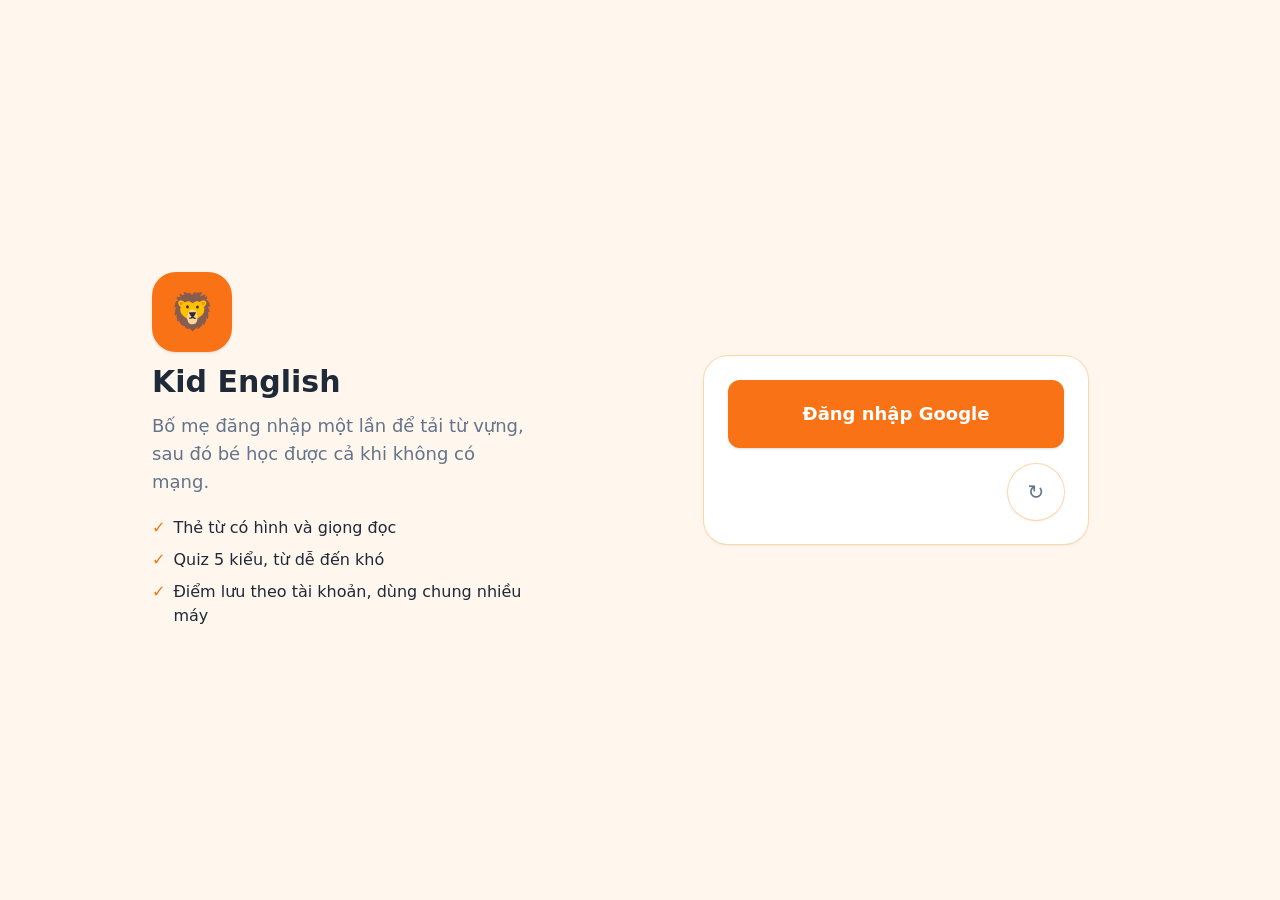
<file: index.html>
<!doctype html>
<html lang="vi">
  <head>
    <meta charset="UTF-8" />
    <meta name="viewport" content="width=device-width, initial-scale=1.0, viewport-fit=cover" />
    <meta name="theme-color" content="#f97316" />
    <link rel="icon" href="/icon.svg" />
    <title>Kid English</title>
    <script type="module" crossorigin src="/assets/index-CuVl0WDG.js"></script>
    <link rel="stylesheet" crossorigin href="/assets/index-Co9Z03Si.css">
  <link rel="manifest" href="/manifest.webmanifest"></head>
  <body>
    <div id="root"></div>
  </body>
</html>
</file>
<file: assets/index-Co9Z03Si.css>
/*! tailwindcss v4.3.5 | MIT License | https://tailwindcss.com */
@layer properties{@supports (((-webkit-hyphens:none)) and (not (margin-trim:block))) or ((-moz-orient:inline) and (not (color:rgb(from red r g b)))){*,:before,:after,::backdrop{--tw-border-style:solid;--tw-leading:initial;--tw-font-weight:initial;--tw-tracking:initial;--tw-shadow:0 0 #0000;--tw-shadow-color:initial;--tw-shadow-alpha:100%;--tw-inset-shadow:0 0 #0000;--tw-inset-shadow-color:initial;--tw-inset-shadow-alpha:100%;--tw-ring-color:initial;--tw-ring-shadow:0 0 #0000;--tw-inset-ring-color:initial;--tw-inset-ring-shadow:0 0 #0000;--tw-ring-inset:initial;--tw-ring-offset-width:0px;--tw-ring-offset-color:#fff;--tw-ring-offset-shadow:0 0 #0000;--tw-backdrop-blur:initial;--tw-backdrop-brightness:initial;--tw-backdrop-contrast:initial;--tw-backdrop-grayscale:initial;--tw-backdrop-hue-rotate:initial;--tw-backdrop-invert:initial;--tw-backdrop-opacity:initial;--tw-backdrop-saturate:initial;--tw-backdrop-sepia:initial;--tw-scale-x:1;--tw-scale-y:1;--tw-scale-z:1}}}@layer theme{:root,:host{--font-sans:-apple-system, BlinkMacSystemFont, "Segoe UI", Roboto, "Helvetica Neue", "Noto Sans", Arial, sans-serif, "Apple Color Emoji", "Segoe UI Emoji", "Segoe UI Symbol", "Noto Color Emoji";--font-mono:ui-monospace, SFMono-Regular, Menlo, Monaco, Consolas, "Liberation Mono", "Courier New", monospace;--color-orange-50:oklch(98% .016 73.684);--color-orange-100:oklch(95.4% .038 75.164);--color-orange-200:oklch(90.1% .076 70.697);--color-orange-300:oklch(83.7% .128 66.29);--color-orange-500:oklch(70.5% .213 47.604);--color-amber-100:oklch(96.2% .059 95.617);--color-amber-400:oklch(82.8% .189 84.429);--color-amber-600:oklch(66.6% .179 58.318);--color-amber-800:oklch(47.3% .137 46.201);--color-green-100:oklch(96.2% .044 156.743);--color-green-500:oklch(72.3% .219 149.579);--color-green-700:oklch(52.7% .154 150.069);--color-emerald-500:oklch(69.6% .17 162.48);--color-sky-500:oklch(68.5% .169 237.323);--color-rose-100:oklch(94.1% .03 12.58);--color-rose-500:oklch(64.5% .246 16.439);--color-rose-700:oklch(51.4% .222 16.935);--color-gray-100:oklch(96.7% .003 264.542);--color-gray-400:oklch(70.7% .022 261.325);--color-gray-500:oklch(55.1% .027 264.364);--color-gray-600:oklch(44.6% .03 256.802);--color-gray-700:oklch(37.3% .034 259.733);--color-gray-800:oklch(27.8% .033 256.848);--color-black:#000;--color-white:#fff;--spacing:.25rem;--container-sm:24rem;--container-md:28rem;--container-lg:32rem;--container-3xl:48rem;--container-5xl:64rem;--container-6xl:72rem;--text-xs:.75rem;--text-xs--line-height:calc(1 / .75);--text-sm:.875rem;--text-sm--line-height:calc(1.25 / .875);--text-base:1rem;--text-base--line-height:calc(1.5 / 1);--text-lg:1.125rem;--text-lg--line-height:calc(1.75 / 1.125);--text-xl:1.25rem;--text-xl--line-height:calc(1.75 / 1.25);--text-2xl:1.5rem;--text-2xl--line-height:calc(2 / 1.5);--text-3xl:1.875rem;--text-3xl--line-height:calc(2.25 / 1.875);--text-4xl:2.25rem;--text-4xl--line-height:calc(2.5 / 2.25);--text-5xl:3rem;--text-5xl--line-height:1;--font-weight-medium:500;--font-weight-semibold:600;--font-weight-bold:700;--font-weight-extrabold:800;--tracking-wider:.05em;--radius-xl:.75rem;--radius-2xl:1rem;--radius-3xl:1.5rem;--animate-spin:spin 1s linear infinite;--default-transition-duration:.15s;--default-transition-timing-function:cubic-bezier(.4, 0, .2, 1);--default-font-family:var(--font-sans);--default-mono-font-family:var(--font-mono)}}@layer base{*,:after,:before,::backdrop{box-sizing:border-box;border:0 solid;margin:0;padding:0}::file-selector-button{box-sizing:border-box;border:0 solid;margin:0;padding:0}html,:host{-webkit-text-size-adjust:100%;tab-size:4;line-height:1.5;font-family:var(--default-font-family,-apple-system, BlinkMacSystemFont, "Segoe UI", Roboto, "Helvetica Neue", "Noto Sans", Arial, sans-serif, "Apple Color Emoji", "Segoe UI Emoji", "Segoe UI Symbol", "Noto Color Emoji");font-feature-settings:var(--default-font-feature-settings,normal);font-variation-settings:var(--default-font-variation-settings,normal);-webkit-tap-highlight-color:transparent}hr{height:0;color:inherit;border-top-width:1px}abbr:where([title]){-webkit-text-decoration:underline dotted;text-decoration:underline dotted}h1,h2,h3,h4,h5,h6{font-size:inherit;font-weight:inherit}a{color:inherit;-webkit-text-decoration:inherit;-webkit-text-decoration:inherit;-webkit-text-decoration:inherit;-webkit-text-decoration:inherit;text-decoration:inherit}b,strong{font-weight:bolder}code,kbd,samp,pre{font-family:var(--default-mono-font-family,ui-monospace, SFMono-Regular, Menlo, Monaco, Consolas, "Liberation Mono", "Courier New", monospace);font-feature-settings:var(--default-mono-font-feature-settings,normal);font-variation-settings:var(--default-mono-font-variation-settings,normal);font-size:1em}small{font-size:80%}sub,sup{vertical-align:baseline;font-size:75%;line-height:0;position:relative}sub{bottom:-.25em}sup{top:-.5em}table{text-indent:0;border-color:inherit;border-collapse:collapse}:-moz-focusring:where(:not(iframe)){outline:auto}progress{vertical-align:baseline}summary{display:list-item}ol,ul,menu{list-style:none}img,svg,video,canvas,audio,iframe,embed,object{vertical-align:middle;display:block}img,video{max-width:100%;height:auto}button,input,select,optgroup,textarea{font:inherit;font-feature-settings:inherit;font-variation-settings:inherit;letter-spacing:inherit;color:inherit;opacity:1;background-color:#0000;border-radius:0}::file-selector-button{font:inherit;font-feature-settings:inherit;font-variation-settings:inherit;letter-spacing:inherit;color:inherit;opacity:1;background-color:#0000;border-radius:0}:where(select:is([multiple],[size])) optgroup{font-weight:bolder}:where(select:is([multiple],[size])) optgroup option{padding-inline-start:20px}::file-selector-button{margin-inline-end:4px}::placeholder{opacity:1}@supports (not ((-webkit-appearance:-apple-pay-button))) or (contain-intrinsic-size:1px){::placeholder{color:currentColor}@supports (color:color-mix(in lab, red, red)){::placeholder{color:color-mix(in oklab, currentcolor 50%, transparent)}}}textarea{resize:vertical}::-webkit-search-decoration{-webkit-appearance:none}::-webkit-date-and-time-value{min-height:1lh;text-align:inherit}::-webkit-datetime-edit{display:inline-flex}::-webkit-datetime-edit-fields-wrapper{padding:0}::-webkit-datetime-edit{padding-block:0}::-webkit-datetime-edit-year-field{padding-block:0}::-webkit-datetime-edit-month-field{padding-block:0}::-webkit-datetime-edit-day-field{padding-block:0}::-webkit-datetime-edit-hour-field{padding-block:0}::-webkit-datetime-edit-minute-field{padding-block:0}::-webkit-datetime-edit-second-field{padding-block:0}::-webkit-datetime-edit-millisecond-field{padding-block:0}::-webkit-datetime-edit-meridiem-field{padding-block:0}::-webkit-calendar-picker-indicator{line-height:1}:-moz-ui-invalid{box-shadow:none}button,input:where([type=button],[type=reset],[type=submit]){appearance:button}::file-selector-button{appearance:button}::-webkit-inner-spin-button{height:auto}::-webkit-outer-spin-button{height:auto}[hidden]:where(:not([hidden=until-found])){display:none!important}html,body,#root{height:100%}html,body{overscroll-behavior:none}body{background:var(--pwa-bg);color:var(--pwa-fg);font-family:var(--pwa-font);-webkit-tap-highlight-color:transparent;margin:0}button{cursor:pointer;touch-action:manipulation}button:disabled{cursor:default;opacity:.5}input,textarea,select{font-size:max(16px,1em)}}@layer components;@layer utilities{.\@container\/shell{container:shell/inline-size}.\@container{container-type:inline-size}.invisible{visibility:hidden}.visible{visibility:visible}.absolute{position:absolute}.fixed{position:fixed}.relative{position:relative}.sticky{position:sticky}.inset-0{inset:0}.inset-x-4{inset-inline:calc(var(--spacing) * 4)}.inset-y-0{inset-block:0}.top-0{top:0}.right-0{right:0}.bottom-0{bottom:0}.bottom-\[max\(1rem\,env\(safe-area-inset-bottom\)\)\]{bottom:max(1rem, env(safe-area-inset-bottom))}.left-0{left:0}.z-10{z-index:10}.z-40{z-index:40}.z-50{z-index:50}.-mx-4{margin-inline:calc(var(--spacing) * -4)}.mx-auto{margin-inline:auto}.mt-1{margin-top:var(--spacing)}.mt-2{margin-top:calc(var(--spacing) * 2)}.mt-auto{margin-top:auto}.block{display:block}.contents{display:contents}.flex{display:flex}.grid{display:grid}.hidden{display:none}.inline-block{display:inline-block}.inline-flex{display:inline-flex}.size-\(--pwa-tap\){width:var(--pwa-tap);height:var(--pwa-tap)}.size-5{width:calc(var(--spacing) * 5);height:calc(var(--spacing) * 5)}.size-7{width:calc(var(--spacing) * 7);height:calc(var(--spacing) * 7)}.size-8{width:calc(var(--spacing) * 8);height:calc(var(--spacing) * 8)}.size-10{width:calc(var(--spacing) * 10);height:calc(var(--spacing) * 10)}.size-12{width:calc(var(--spacing) * 12);height:calc(var(--spacing) * 12)}.size-14{width:calc(var(--spacing) * 14);height:calc(var(--spacing) * 14)}.size-20{width:calc(var(--spacing) * 20);height:calc(var(--spacing) * 20)}.size-24{width:calc(var(--spacing) * 24);height:calc(var(--spacing) * 24)}.h-1\.5{height:calc(var(--spacing) * 1.5)}.h-2{height:calc(var(--spacing) * 2)}.h-4{height:calc(var(--spacing) * 4)}.h-32{height:calc(var(--spacing) * 32)}.h-44{height:calc(var(--spacing) * 44)}.h-56{height:calc(var(--spacing) * 56)}.h-64{height:calc(var(--spacing) * 64)}.h-full{height:100%}.max-h-\[85\%\]{max-height:85%}.min-h-\(--pwa-tap\){min-height:var(--pwa-tap)}.min-h-9{min-height:calc(var(--spacing) * 9)}.min-h-14{min-height:calc(var(--spacing) * 14)}.min-h-20{min-height:calc(var(--spacing) * 20)}.min-h-24{min-height:calc(var(--spacing) * 24)}.min-h-\[calc\(var\(--pwa-tap\)\+\.75rem\)\]{min-height:calc(var(--pwa-tap) + .75rem)}.min-h-\[calc\(var\(--pwa-tap\)\+1rem\)\]{min-height:calc(var(--pwa-tap) + 1rem)}.min-h-full{min-height:100%}.w-6{width:calc(var(--spacing) * 6)}.w-10{width:calc(var(--spacing) * 10)}.w-14{width:calc(var(--spacing) * 14)}.w-64{width:calc(var(--spacing) * 64)}.w-72{width:calc(var(--spacing) * 72)}.w-full{width:100%}.max-w-3xl{max-width:var(--container-3xl)}.max-w-5xl{max-width:var(--container-5xl)}.max-w-6xl{max-width:var(--container-6xl)}.max-w-\[85\%\]{max-width:85%}.max-w-md{max-width:var(--container-md)}.max-w-sm{max-width:var(--container-sm)}.min-w-0{min-width:0}.flex-1{flex:1}.shrink-0{flex-shrink:0}.animate-spin{animation:var(--animate-spin)}.cursor-pointer{cursor:pointer}.grid-cols-1{grid-template-columns:repeat(1,minmax(0,1fr))}.grid-cols-2{grid-template-columns:repeat(2,minmax(0,1fr))}.flex-col{flex-direction:column}.flex-row-reverse{flex-direction:row-reverse}.flex-wrap{flex-wrap:wrap}.content-center{align-content:center}.items-baseline{align-items:baseline}.items-center{align-items:center}.items-end{align-items:flex-end}.items-start{align-items:flex-start}.justify-between{justify-content:space-between}.justify-center{justify-content:center}.gap-1{gap:var(--spacing)}.gap-1\.5{gap:calc(var(--spacing) * 1.5)}.gap-2{gap:calc(var(--spacing) * 2)}.gap-3{gap:calc(var(--spacing) * 3)}.gap-4{gap:calc(var(--spacing) * 4)}.gap-6{gap:calc(var(--spacing) * 6)}.gap-8{gap:calc(var(--spacing) * 8)}.self-start{align-self:flex-start}.truncate{text-overflow:ellipsis;white-space:nowrap;overflow:hidden}.overflow-hidden{overflow:hidden}.overflow-y-auto{overflow-y:auto}.overscroll-contain{overscroll-behavior:contain}.rounded-2xl{border-radius:var(--radius-2xl)}.rounded-3xl{border-radius:var(--radius-3xl)}.rounded-card{border-radius:var(--pwa-radius)}.rounded-full{border-radius:2147483647px}.rounded-xl{border-radius:var(--radius-xl)}.rounded-t-\[calc\(var\(--pwa-radius\)\+\.5rem\)\]{border-top-left-radius:calc(var(--pwa-radius) + .5rem);border-top-right-radius:calc(var(--pwa-radius) + .5rem)}.border-2{border-style:var(--tw-border-style);border-width:2px}.border-4{border-style:var(--tw-border-style);border-width:4px}.border-t{border-top-style:var(--tw-border-style);border-top-width:1px}.border-r{border-right-style:var(--tw-border-style);border-right-width:1px}.border-l{border-left-style:var(--tw-border-style);border-left-width:1px}.border-dashed{--tw-border-style:dashed;border-style:dashed}.border-current{border-color:currentColor}.border-line{border-color:var(--pwa-line)}.border-orange-200{border-color:var(--color-orange-200)}.border-orange-300{border-color:var(--color-orange-300)}.border-r-transparent{border-right-color:#0000}.bg-accent{background-color:var(--pwa-accent)}.bg-accent-soft{background-color:var(--pwa-accent-soft)}.bg-amber-100{background-color:var(--color-amber-100)}.bg-bg,.bg-bg\/90{background-color:var(--pwa-bg)}@supports (color:color-mix(in lab, red, red)){.bg-bg\/90{background-color:color-mix(in oklab, var(--pwa-bg) 90%, transparent)}}.bg-black\/40{background-color:#0006}@supports (color:color-mix(in lab, red, red)){.bg-black\/40{background-color:color-mix(in oklab, var(--color-black) 40%, transparent)}}.bg-danger{background-color:var(--pwa-danger)}.bg-danger-soft{background-color:var(--pwa-danger-soft)}.bg-emerald-500{background-color:var(--color-emerald-500)}.bg-gray-100{background-color:var(--color-gray-100)}.bg-green-100{background-color:var(--color-green-100)}.bg-green-500{background-color:var(--color-green-500)}.bg-line{background-color:var(--pwa-line)}.bg-ok{background-color:var(--pwa-ok)}.bg-ok-soft{background-color:var(--pwa-ok-soft)}.bg-orange-50{background-color:var(--color-orange-50)}.bg-orange-100{background-color:var(--color-orange-100)}.bg-orange-500{background-color:var(--color-orange-500)}.bg-rose-100{background-color:var(--color-rose-100)}.bg-rose-500{background-color:var(--color-rose-500)}.bg-sky-500{background-color:var(--color-sky-500)}.bg-surface{background-color:var(--pwa-surface)}.bg-surface-2{background-color:var(--pwa-surface-2)}.bg-transparent{background-color:#0000}.bg-white{background-color:var(--color-white)}.object-contain{object-fit:contain}.object-cover{object-fit:cover}.p-2{padding:calc(var(--spacing) * 2)}.p-3{padding:calc(var(--spacing) * 3)}.p-4{padding:calc(var(--spacing) * 4)}.p-5{padding:calc(var(--spacing) * 5)}.p-6{padding:calc(var(--spacing) * 6)}.px-2{padding-inline:calc(var(--spacing) * 2)}.px-3{padding-inline:calc(var(--spacing) * 3)}.px-4{padding-inline:calc(var(--spacing) * 4)}.px-5{padding-inline:calc(var(--spacing) * 5)}.px-6{padding-inline:calc(var(--spacing) * 6)}.py-1{padding-block:var(--spacing)}.py-2{padding-block:calc(var(--spacing) * 2)}.py-3{padding-block:calc(var(--spacing) * 3)}.py-4{padding-block:calc(var(--spacing) * 4)}.py-10{padding-block:calc(var(--spacing) * 10)}.pt-3{padding-top:calc(var(--spacing) * 3)}.pt-4{padding-top:calc(var(--spacing) * 4)}.pt-\[calc\(env\(safe-area-inset-top\)\+\.75rem\)\]{padding-top:calc(env(safe-area-inset-top) + .75rem)}.pt-\[calc\(env\(safe-area-inset-top\)\+2rem\)\]{padding-top:calc(env(safe-area-inset-top) + 2rem)}.pb-1{padding-bottom:var(--spacing)}.pb-3{padding-bottom:calc(var(--spacing) * 3)}.pb-\[calc\(env\(safe-area-inset-bottom\)\+\.75rem\)\]{padding-bottom:calc(env(safe-area-inset-bottom) + .75rem)}.pb-\[calc\(env\(safe-area-inset-bottom\)\+1rem\)\]{padding-bottom:calc(env(safe-area-inset-bottom) + 1rem)}.pb-\[calc\(env\(safe-area-inset-bottom\)\+2rem\)\]{padding-bottom:calc(env(safe-area-inset-bottom) + 2rem)}.text-center{text-align:center}.text-left{text-align:left}.text-2xl{font-size:var(--text-2xl);line-height:var(--tw-leading,var(--text-2xl--line-height))}.text-3xl{font-size:var(--text-3xl);line-height:var(--tw-leading,var(--text-3xl--line-height))}.text-4xl{font-size:var(--text-4xl);line-height:var(--tw-leading,var(--text-4xl--line-height))}.text-5xl{font-size:var(--text-5xl);line-height:var(--tw-leading,var(--text-5xl--line-height))}.text-base{font-size:var(--text-base);line-height:var(--tw-leading,var(--text-base--line-height))}.text-lg{font-size:var(--text-lg);line-height:var(--tw-leading,var(--text-lg--line-height))}.text-sm{font-size:var(--text-sm);line-height:var(--tw-leading,var(--text-sm--line-height))}.text-xl{font-size:var(--text-xl);line-height:var(--tw-leading,var(--text-xl--line-height))}.text-xs{font-size:var(--text-xs);line-height:var(--tw-leading,var(--text-xs--line-height))}.leading-5{--tw-leading:calc(var(--spacing) * 5);line-height:calc(var(--spacing) * 5)}.font-bold{--tw-font-weight:var(--font-weight-bold);font-weight:var(--font-weight-bold)}.font-extrabold{--tw-font-weight:var(--font-weight-extrabold);font-weight:var(--font-weight-extrabold)}.font-medium{--tw-font-weight:var(--font-weight-medium);font-weight:var(--font-weight-medium)}.font-semibold{--tw-font-weight:var(--font-weight-semibold);font-weight:var(--font-weight-semibold)}.tracking-wider{--tw-tracking:var(--tracking-wider);letter-spacing:var(--tracking-wider)}.text-balance{text-wrap:balance}.text-accent{color:var(--pwa-accent)}.text-accent-fg{color:var(--pwa-accent-fg)}.text-amber-600{color:var(--color-amber-600)}.text-amber-800{color:var(--color-amber-800)}.text-danger{color:var(--pwa-danger)}.text-fg{color:var(--pwa-fg)}.text-gray-400{color:var(--color-gray-400)}.text-gray-500{color:var(--color-gray-500)}.text-gray-600{color:var(--color-gray-600)}.text-gray-700{color:var(--color-gray-700)}.text-gray-800{color:var(--color-gray-800)}.text-green-700{color:var(--color-green-700)}.text-muted{color:var(--pwa-muted)}.text-ok{color:var(--pwa-ok)}.text-rose-700{color:var(--color-rose-700)}.text-white{color:var(--color-white)}.uppercase{text-transform:uppercase}.italic{font-style:italic}.accent-orange-500{accent-color:var(--color-orange-500)}.opacity-60{opacity:.6}.opacity-90{opacity:.9}.shadow{--tw-shadow:0 1px 3px 0 var(--tw-shadow-color,#0000001a), 0 1px 2px -1px var(--tw-shadow-color,#0000001a);box-shadow:var(--tw-inset-shadow), var(--tw-inset-ring-shadow), var(--tw-ring-offset-shadow), var(--tw-ring-shadow), var(--tw-shadow)}.shadow-lg{--tw-shadow:0 10px 15px -3px var(--tw-shadow-color,#0000001a), 0 4px 6px -4px var(--tw-shadow-color,#0000001a);box-shadow:var(--tw-inset-shadow), var(--tw-inset-ring-shadow), var(--tw-ring-offset-shadow), var(--tw-ring-shadow), var(--tw-shadow)}.shadow-md{--tw-shadow:0 4px 6px -1px var(--tw-shadow-color,#0000001a), 0 2px 4px -2px var(--tw-shadow-color,#0000001a);box-shadow:var(--tw-inset-shadow), var(--tw-inset-ring-shadow), var(--tw-ring-offset-shadow), var(--tw-ring-shadow), var(--tw-shadow)}.shadow-sm{--tw-shadow:0 1px 3px 0 var(--tw-shadow-color,#0000001a), 0 1px 2px -1px var(--tw-shadow-color,#0000001a);box-shadow:var(--tw-inset-shadow), var(--tw-inset-ring-shadow), var(--tw-ring-offset-shadow), var(--tw-ring-shadow), var(--tw-shadow)}.shadow-xl{--tw-shadow:0 20px 25px -5px var(--tw-shadow-color,#0000001a), 0 8px 10px -6px var(--tw-shadow-color,#0000001a);box-shadow:var(--tw-inset-shadow), var(--tw-inset-ring-shadow), var(--tw-ring-offset-shadow), var(--tw-ring-shadow), var(--tw-shadow)}.ring-1{--tw-ring-shadow:var(--tw-ring-inset, ) 0 0 0 calc(1px + var(--tw-ring-offset-width)) var(--tw-ring-color,currentcolor);box-shadow:var(--tw-inset-shadow), var(--tw-inset-ring-shadow), var(--tw-ring-offset-shadow), var(--tw-ring-shadow), var(--tw-shadow)}.ring-2{--tw-ring-shadow:var(--tw-ring-inset, ) 0 0 0 calc(2px + var(--tw-ring-offset-width)) var(--tw-ring-color,currentcolor);box-shadow:var(--tw-inset-shadow), var(--tw-inset-ring-shadow), var(--tw-ring-offset-shadow), var(--tw-ring-shadow), var(--tw-shadow)}.ring-accent,.ring-accent\/30{--tw-ring-color:var(--pwa-accent)}@supports (color:color-mix(in lab, red, red)){.ring-accent\/30{--tw-ring-color:color-mix(in oklab, var(--pwa-accent) 30%, transparent)}}.ring-danger,.ring-danger\/40{--tw-ring-color:var(--pwa-danger)}@supports (color:color-mix(in lab, red, red)){.ring-danger\/40{--tw-ring-color:color-mix(in oklab, var(--pwa-danger) 40%, transparent)}}.ring-danger\/60{--tw-ring-color:var(--pwa-danger)}@supports (color:color-mix(in lab, red, red)){.ring-danger\/60{--tw-ring-color:color-mix(in oklab, var(--pwa-danger) 60%, transparent)}}.ring-line{--tw-ring-color:var(--pwa-line)}.ring-ok,.ring-ok\/40{--tw-ring-color:var(--pwa-ok)}@supports (color:color-mix(in lab, red, red)){.ring-ok\/40{--tw-ring-color:color-mix(in oklab, var(--pwa-ok) 40%, transparent)}}.ring-surface{--tw-ring-color:var(--pwa-surface)}.backdrop-blur{--tw-backdrop-blur:blur(8px);-webkit-backdrop-filter:var(--tw-backdrop-blur, ) var(--tw-backdrop-brightness, ) var(--tw-backdrop-contrast, ) var(--tw-backdrop-grayscale, ) var(--tw-backdrop-hue-rotate, ) var(--tw-backdrop-invert, ) var(--tw-backdrop-opacity, ) var(--tw-backdrop-saturate, ) var(--tw-backdrop-sepia, );backdrop-filter:var(--tw-backdrop-blur, ) var(--tw-backdrop-brightness, ) var(--tw-backdrop-contrast, ) var(--tw-backdrop-grayscale, ) var(--tw-backdrop-hue-rotate, ) var(--tw-backdrop-invert, ) var(--tw-backdrop-opacity, ) var(--tw-backdrop-saturate, ) var(--tw-backdrop-sepia, )}.transition{transition-property:color,background-color,border-color,outline-color,text-decoration-color,fill,stroke,--tw-gradient-from,--tw-gradient-via,--tw-gradient-to,opacity,box-shadow,transform,translate,scale,rotate,filter,-webkit-backdrop-filter,backdrop-filter,display,content-visibility,overlay,pointer-events;transition-timing-function:var(--tw-ease,var(--default-transition-timing-function));transition-duration:var(--tw-duration,var(--default-transition-duration))}.transition-\[width\]{transition-property:width;transition-timing-function:var(--tw-ease,var(--default-transition-timing-function));transition-duration:var(--tw-duration,var(--default-transition-duration))}.outline-none{--tw-outline-style:none;outline-style:none}:is(.\*\:min-h-\(--pwa-tap\)>*){min-height:var(--pwa-tap)}:is(.\*\:flex-1>*){flex:1}:is(.\*\:px-2>*){padding-inline:calc(var(--spacing) * 2)}:is(.\*\:px-3>*){padding-inline:calc(var(--spacing) * 3)}:is(.\*\:text-sm>*){font-size:var(--text-sm);line-height:var(--tw-leading,var(--text-sm--line-height))}@media (hover:hover){.hover\:bg-surface-2:hover{background-color:var(--pwa-surface-2)}}.focus\:ring-2:focus{--tw-ring-shadow:var(--tw-ring-inset, ) 0 0 0 calc(2px + var(--tw-ring-offset-width)) var(--tw-ring-color,currentcolor);box-shadow:var(--tw-inset-shadow), var(--tw-inset-ring-shadow), var(--tw-ring-offset-shadow), var(--tw-ring-shadow), var(--tw-shadow)}.focus\:ring-accent:focus{--tw-ring-color:var(--pwa-accent)}.active\:scale-90:active{--tw-scale-x:90%;--tw-scale-y:90%;--tw-scale-z:90%;scale:var(--tw-scale-x) var(--tw-scale-y)}.active\:scale-95:active{--tw-scale-x:95%;--tw-scale-y:95%;--tw-scale-z:95%;scale:var(--tw-scale-x) var(--tw-scale-y)}.active\:scale-\[\.98\]:active{scale:.98}.disabled\:opacity-40:disabled{opacity:.4}.disabled\:opacity-60:disabled{opacity:.6}.disabled\:opacity-100:disabled{opacity:1}@media (prefers-reduced-motion:reduce){.motion-reduce\:animate-none{animation:none}}@container (width>=37.5rem){.\@tablet\:static{position:static}.\@tablet\:-mx-6{margin-inline:calc(var(--spacing) * -6)}.\@tablet\:mx-0{margin-inline:0}.\@tablet\:hidden{display:none}.\@tablet\:max-w-lg{max-width:var(--container-lg)}.\@tablet\:grid-cols-2{grid-template-columns:repeat(2,minmax(0,1fr))}.\@tablet\:items-center{align-items:center}.\@tablet\:justify-end{justify-content:flex-end}.\@tablet\:rounded-card{border-radius:var(--pwa-radius)}.\@tablet\:bg-transparent{background-color:#0000}.\@tablet\:p-6{padding:calc(var(--spacing) * 6)}.\@tablet\:px-0{padding-inline:0}.\@tablet\:px-6{padding-inline:calc(var(--spacing) * 6)}.\@tablet\:pb-0{padding-bottom:0}.\@tablet\:pb-4{padding-bottom:calc(var(--spacing) * 4)}.\@tablet\:backdrop-blur-none{--tw-backdrop-blur: ;-webkit-backdrop-filter:var(--tw-backdrop-blur, ) var(--tw-backdrop-brightness, ) var(--tw-backdrop-contrast, ) var(--tw-backdrop-grayscale, ) var(--tw-backdrop-hue-rotate, ) var(--tw-backdrop-invert, ) var(--tw-backdrop-opacity, ) var(--tw-backdrop-saturate, ) var(--tw-backdrop-sepia, );backdrop-filter:var(--tw-backdrop-blur, ) var(--tw-backdrop-brightness, ) var(--tw-backdrop-contrast, ) var(--tw-backdrop-grayscale, ) var(--tw-backdrop-hue-rotate, ) var(--tw-backdrop-invert, ) var(--tw-backdrop-opacity, ) var(--tw-backdrop-saturate, ) var(--tw-backdrop-sepia, )}:is(.\@tablet\:\*\:min-w-40>*){min-width:calc(var(--spacing) * 40)}:is(.\@tablet\:\*\:flex-none>*){flex:none}}@container (width>=52rem){.\@wide\:sticky{position:sticky}.\@wide\:top-20{top:calc(var(--spacing) * 20)}}@container shell (width>=52rem){.\@wide\/shell\:block{display:block}.\@wide\/shell\:hidden{display:none}}@container (width>=52rem){.\@wide\:flex{display:flex}.\@wide\:hidden{display:none}.\@wide\:w-80{width:calc(var(--spacing) * 80)}.\@wide\:shrink-0{flex-shrink:0}.\@wide\:grid-cols-2{grid-template-columns:repeat(2,minmax(0,1fr))}.\@wide\:grid-cols-3{grid-template-columns:repeat(3,minmax(0,1fr))}.\@wide\:grid-cols-4{grid-template-columns:repeat(4,minmax(0,1fr))}.\@wide\:items-center{align-items:center}.\@wide\:items-start{align-items:flex-start}.\@wide\:gap-12{gap:calc(var(--spacing) * 12)}.\@wide\:text-left{text-align:left}}.dark\:text-amber-400:where(.dark,.dark *){color:var(--color-amber-400)}}:root{--pwa-bg:#f8fafc;--pwa-surface:#fff;--pwa-surface-2:#f1f5f9;--pwa-fg:#0f172a;--pwa-muted:#64748b;--pwa-line:#e2e8f0;--pwa-accent:#4f46e5;--pwa-accent-fg:#fff;--pwa-accent-soft:#e0e7ff;--pwa-ok:#16a34a;--pwa-ok-soft:#dcfce7;--pwa-danger:#dc2626;--pwa-danger-soft:#fee2e2;--pwa-bar:var(--pwa-accent);--pwa-radius:1rem;--pwa-tap:2.75rem;--pwa-font:ui-sans-serif, system-ui, -apple-system, "Segoe UI", sans-serif}.dark{--lightningcss-light: ;--lightningcss-dark:initial;color-scheme:dark;--pwa-bg:#0f172a;--pwa-surface:#1e293b;--pwa-surface-2:#334155;--pwa-fg:#e2e8f0;--pwa-muted:#94a3b8;--pwa-line:#334155;--pwa-accent:#6366f1;--pwa-accent-soft:#312e81;--pwa-ok:#4ade80;--pwa-ok-soft:#14532d;--pwa-danger:#f87171;--pwa-danger-soft:#7f1d1d;--pwa-bar:#0f172a}[data-size=kid]{--pwa-radius:1.5rem;--pwa-tap:3.5rem;font-size:18px}.md{line-height:1.65}.md>*+*{margin-top:.75rem}.md h1,.md h2{margin-top:1.25rem;font-size:1.15rem;font-weight:700}.md h3{margin-top:1rem;font-weight:600}.md ul{padding-left:1.25rem;list-style:outside}.md ol{padding-left:1.25rem;list-style:decimal}.md li+li{margin-top:.25rem}.md code{background:#94a3b82e;border-radius:.25rem;padding:0 .25rem;font-size:.9em}.md table{border-collapse:collapse;font-size:.9rem;display:block;overflow-x:auto}.md th,.md td{text-align:left;vertical-align:top;border:1px solid #94a3b866;padding:.35rem .5rem}.md th{background:#94a3b826}.md a{color:var(--pwa-accent);text-decoration:underline}:root{--pwa-bg:#fff7ed;--pwa-fg:#1f2937;--pwa-accent:#f97316;--pwa-accent-soft:#ffedd5;--pwa-line:#fed7aa;--pwa-radius:1.5rem;--pwa-tap:3.5rem;--pwa-font:"Nunito", ui-rounded, system-ui, sans-serif}@property --tw-border-style{syntax:"*";inherits:false;initial-value:solid}@property --tw-leading{syntax:"*";inherits:false}@property --tw-font-weight{syntax:"*";inherits:false}@property --tw-tracking{syntax:"*";inherits:false}@property --tw-shadow{syntax:"*";inherits:false;initial-value:0 0 #0000}@property --tw-shadow-color{syntax:"*";inherits:false}@property --tw-shadow-alpha{syntax:"<percentage>";inherits:false;initial-value:100%}@property --tw-inset-shadow{syntax:"*";inherits:false;initial-value:0 0 #0000}@property --tw-inset-shadow-color{syntax:"*";inherits:false}@property --tw-inset-shadow-alpha{syntax:"<percentage>";inherits:false;initial-value:100%}@property --tw-ring-color{syntax:"*";inherits:false}@property --tw-ring-shadow{syntax:"*";inherits:false;initial-value:0 0 #0000}@property --tw-inset-ring-color{syntax:"*";inherits:false}@property --tw-inset-ring-shadow{syntax:"*";inherits:false;initial-value:0 0 #0000}@property --tw-ring-inset{syntax:"*";inherits:false}@property --tw-ring-offset-width{syntax:"<length>";inherits:false;initial-value:0}@property --tw-ring-offset-color{syntax:"*";inherits:false;initial-value:#fff}@property --tw-ring-offset-shadow{syntax:"*";inherits:false;initial-value:0 0 #0000}@property --tw-backdrop-blur{syntax:"*";inherits:false}@property --tw-backdrop-brightness{syntax:"*";inherits:false}@property --tw-backdrop-contrast{syntax:"*";inherits:false}@property --tw-backdrop-grayscale{syntax:"*";inherits:false}@property --tw-backdrop-hue-rotate{syntax:"*";inherits:false}@property --tw-backdrop-invert{syntax:"*";inherits:false}@property --tw-backdrop-opacity{syntax:"*";inherits:false}@property --tw-backdrop-saturate{syntax:"*";inherits:false}@property --tw-backdrop-sepia{syntax:"*";inherits:false}@property --tw-scale-x{syntax:"*";inherits:false;initial-value:1}@property --tw-scale-y{syntax:"*";inherits:false;initial-value:1}@property --tw-scale-z{syntax:"*";inherits:false;initial-value:1}@keyframes spin{to{transform:rotate(360deg)}}
</file>
